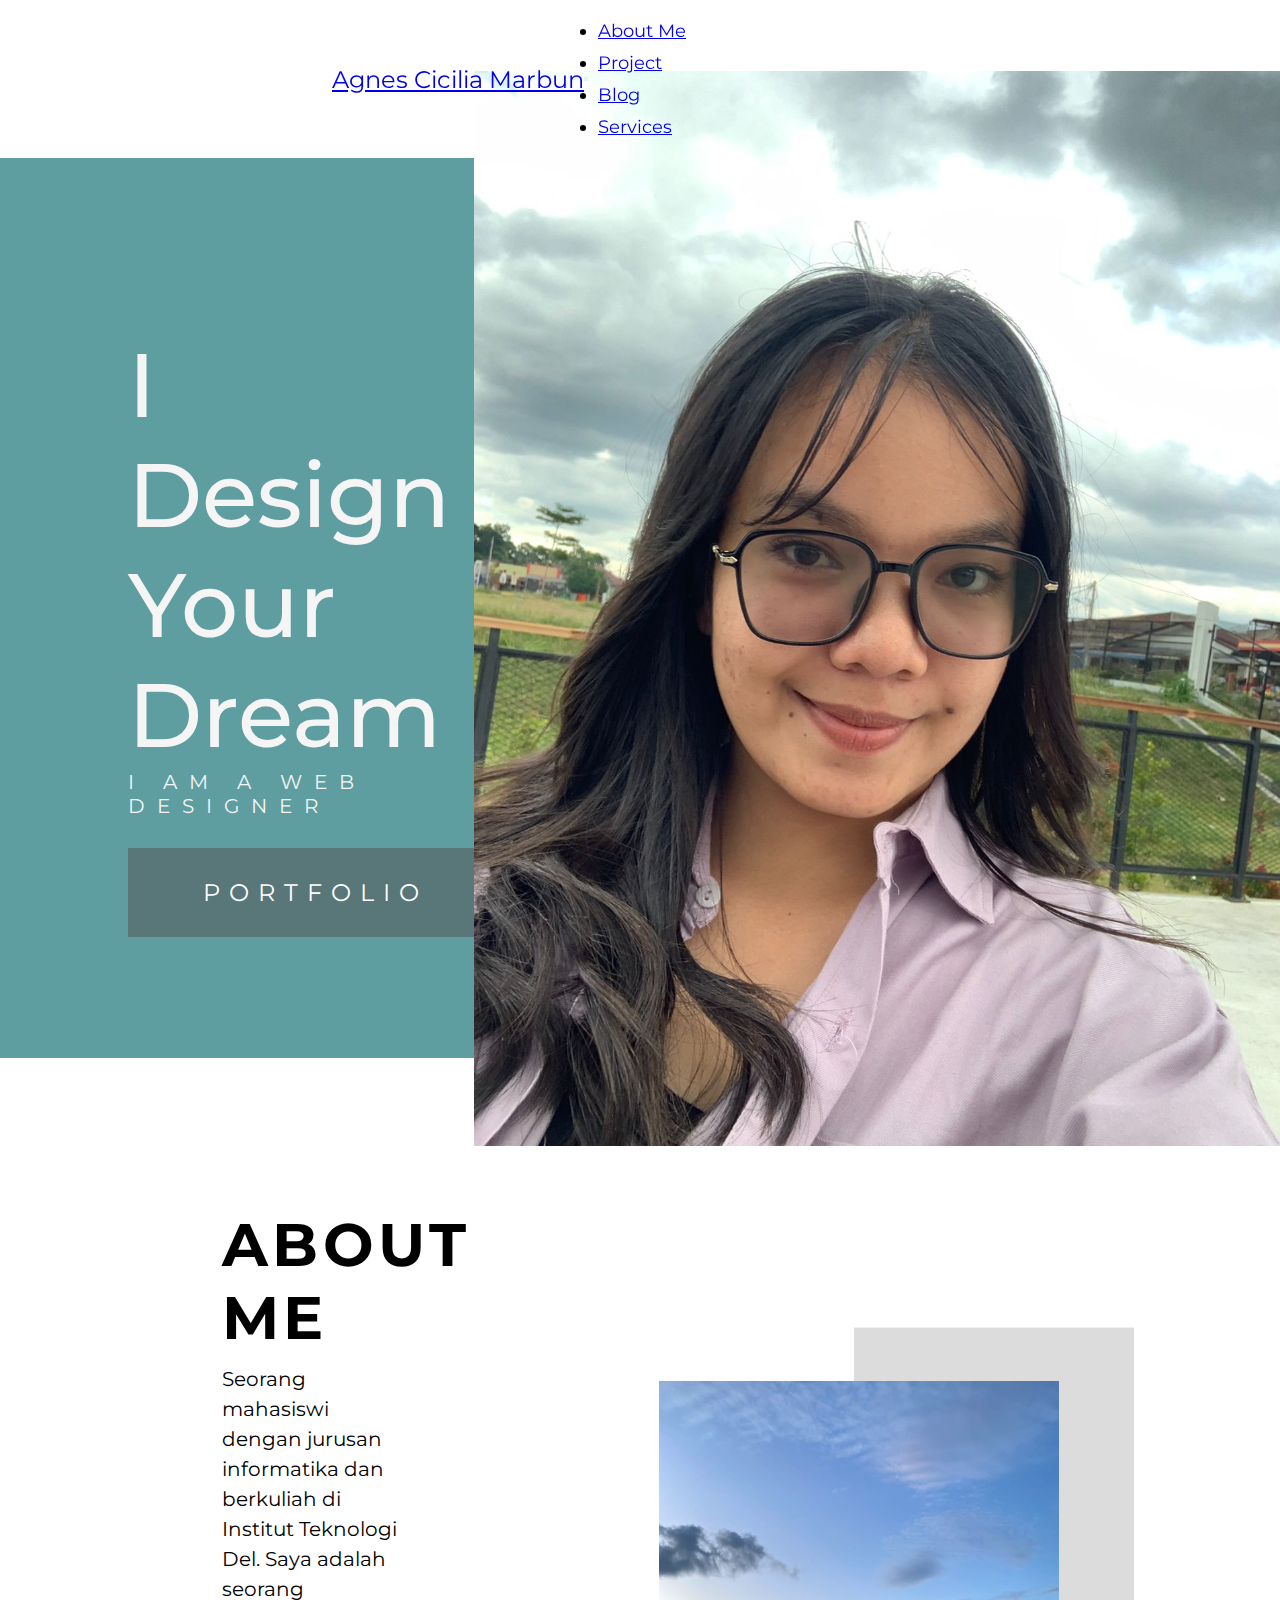
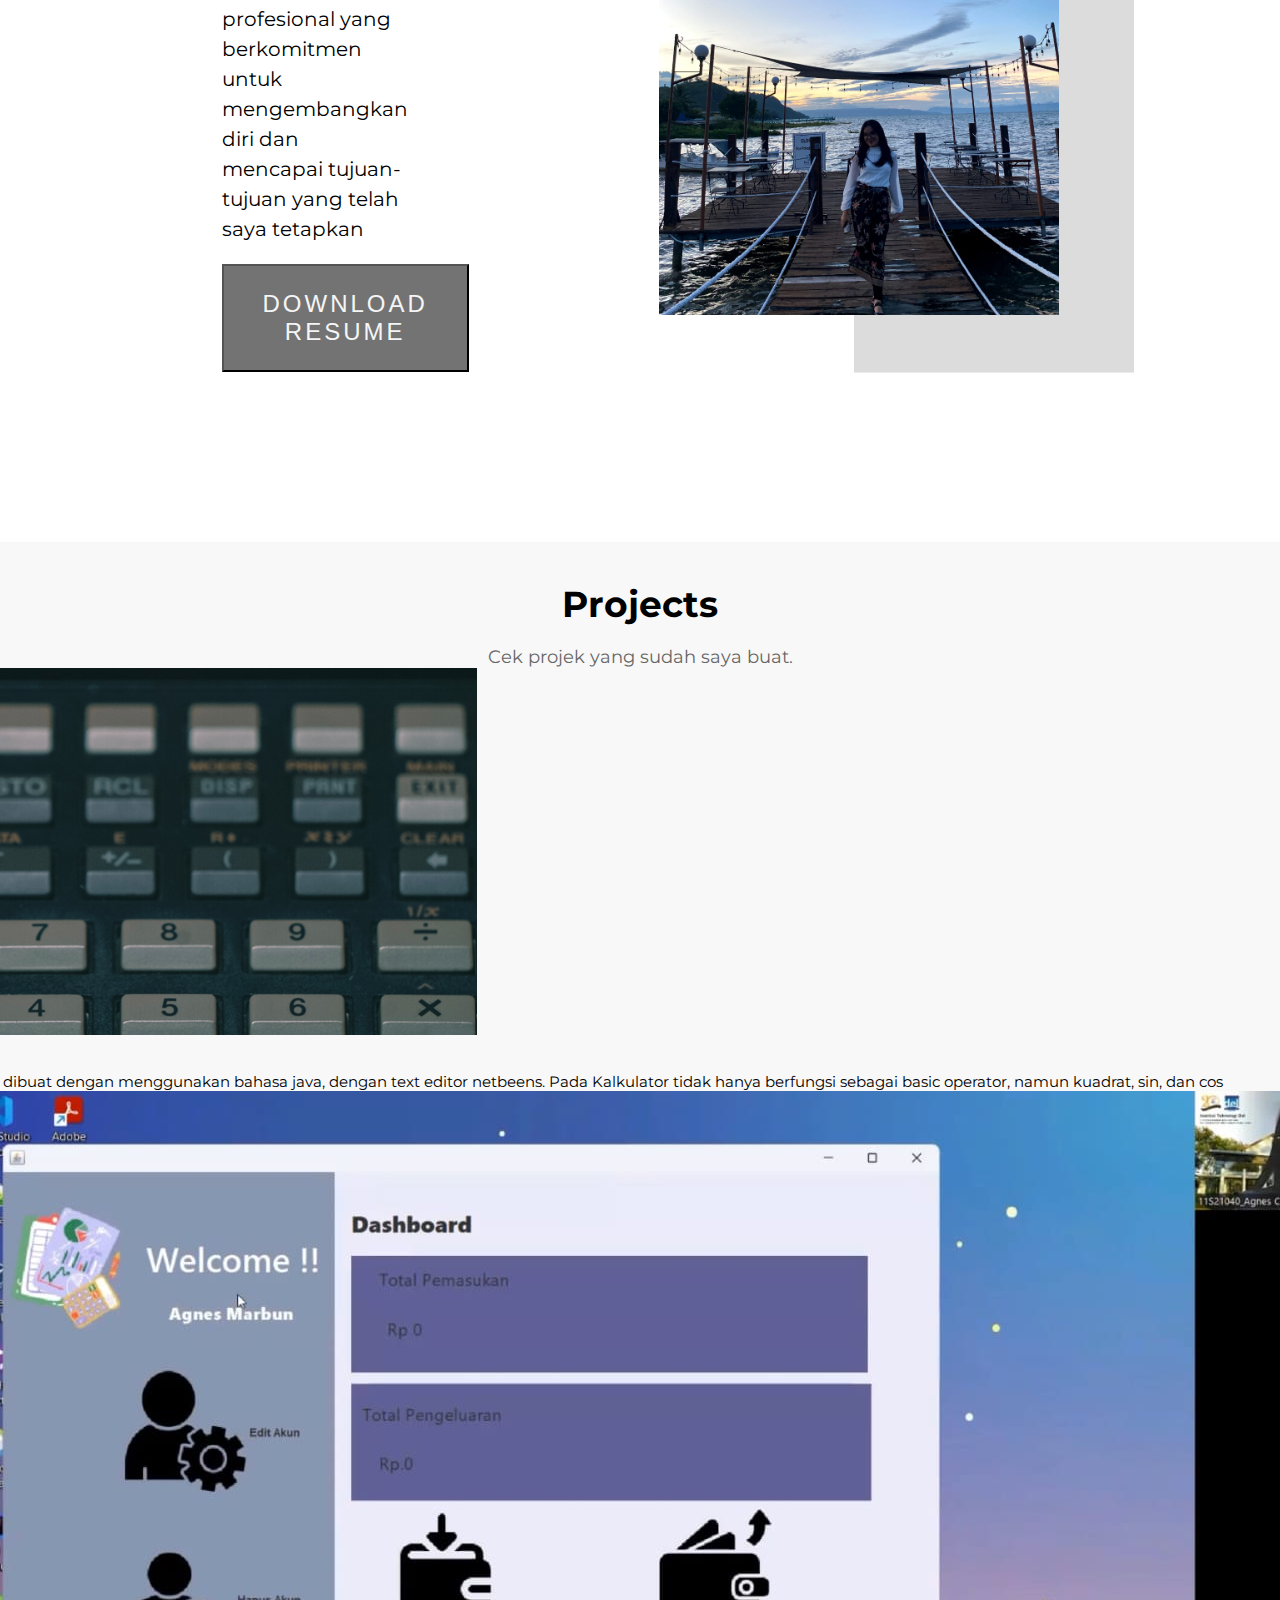
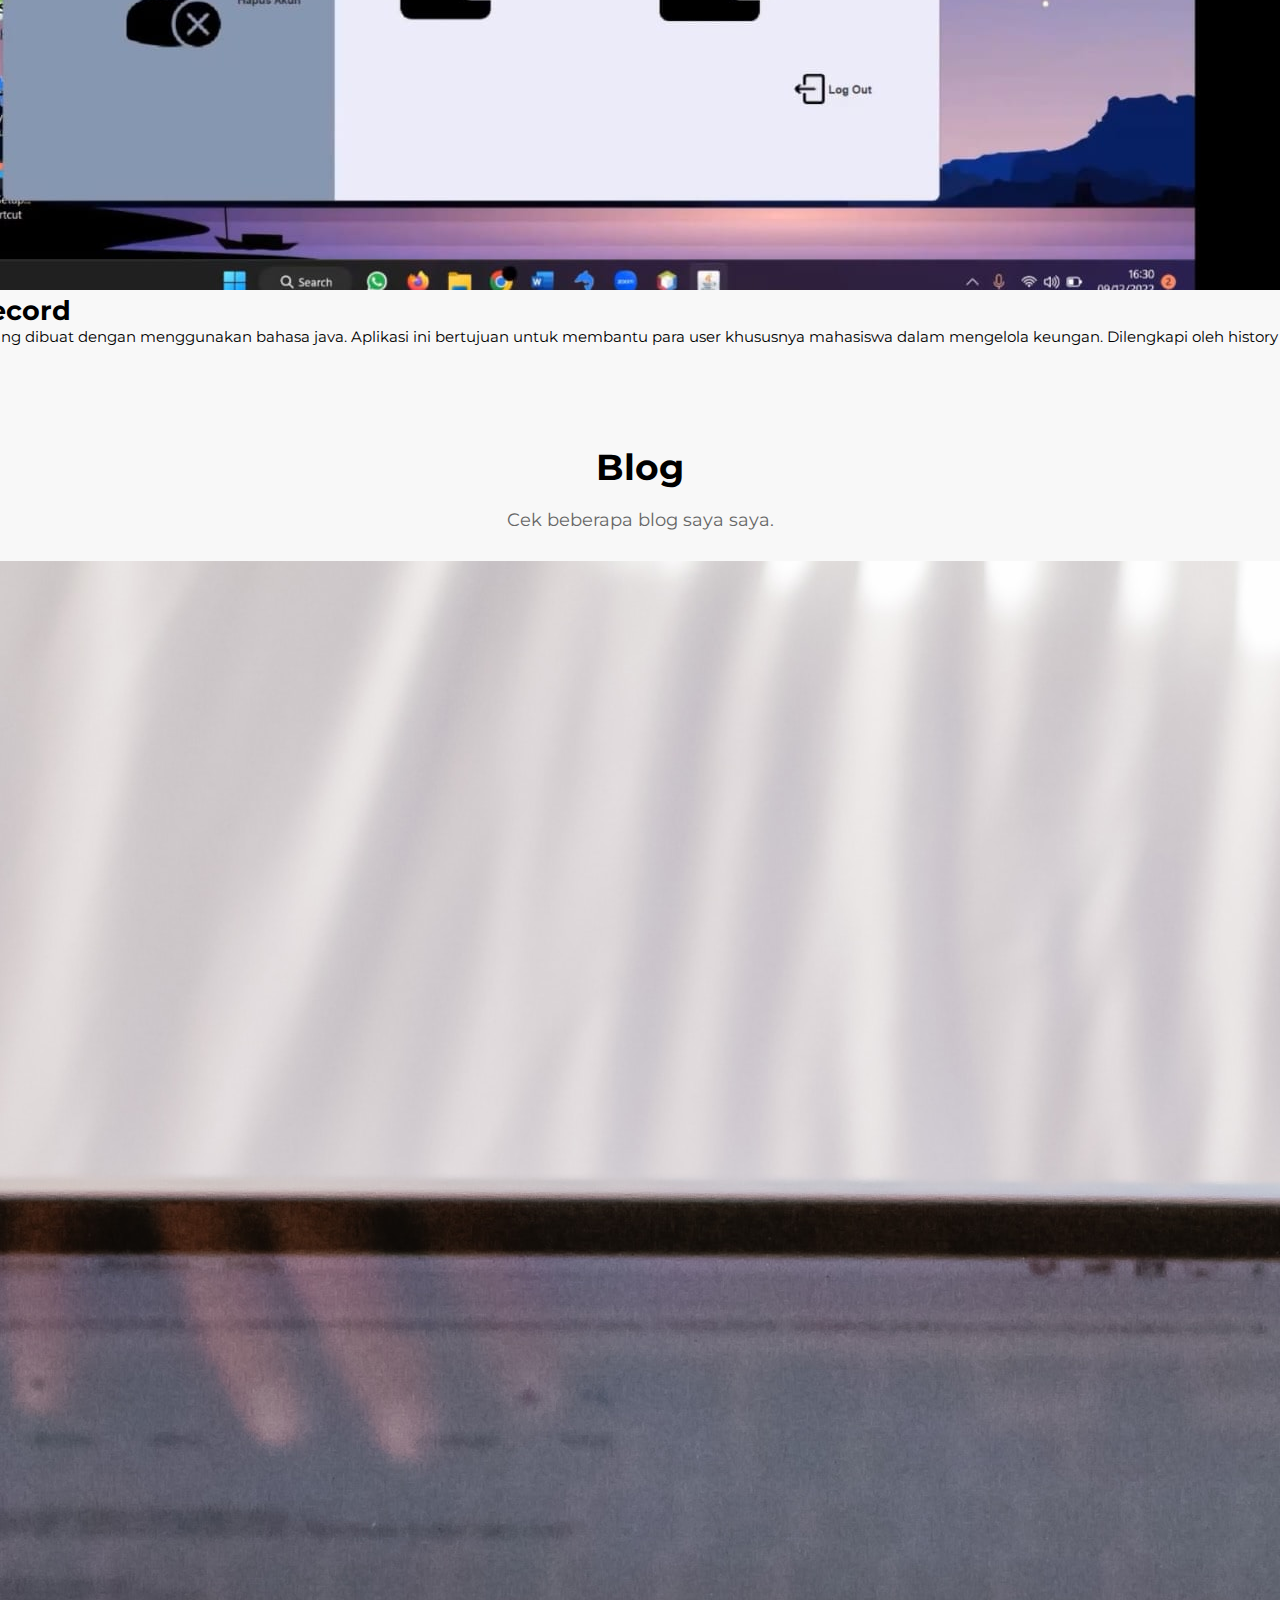
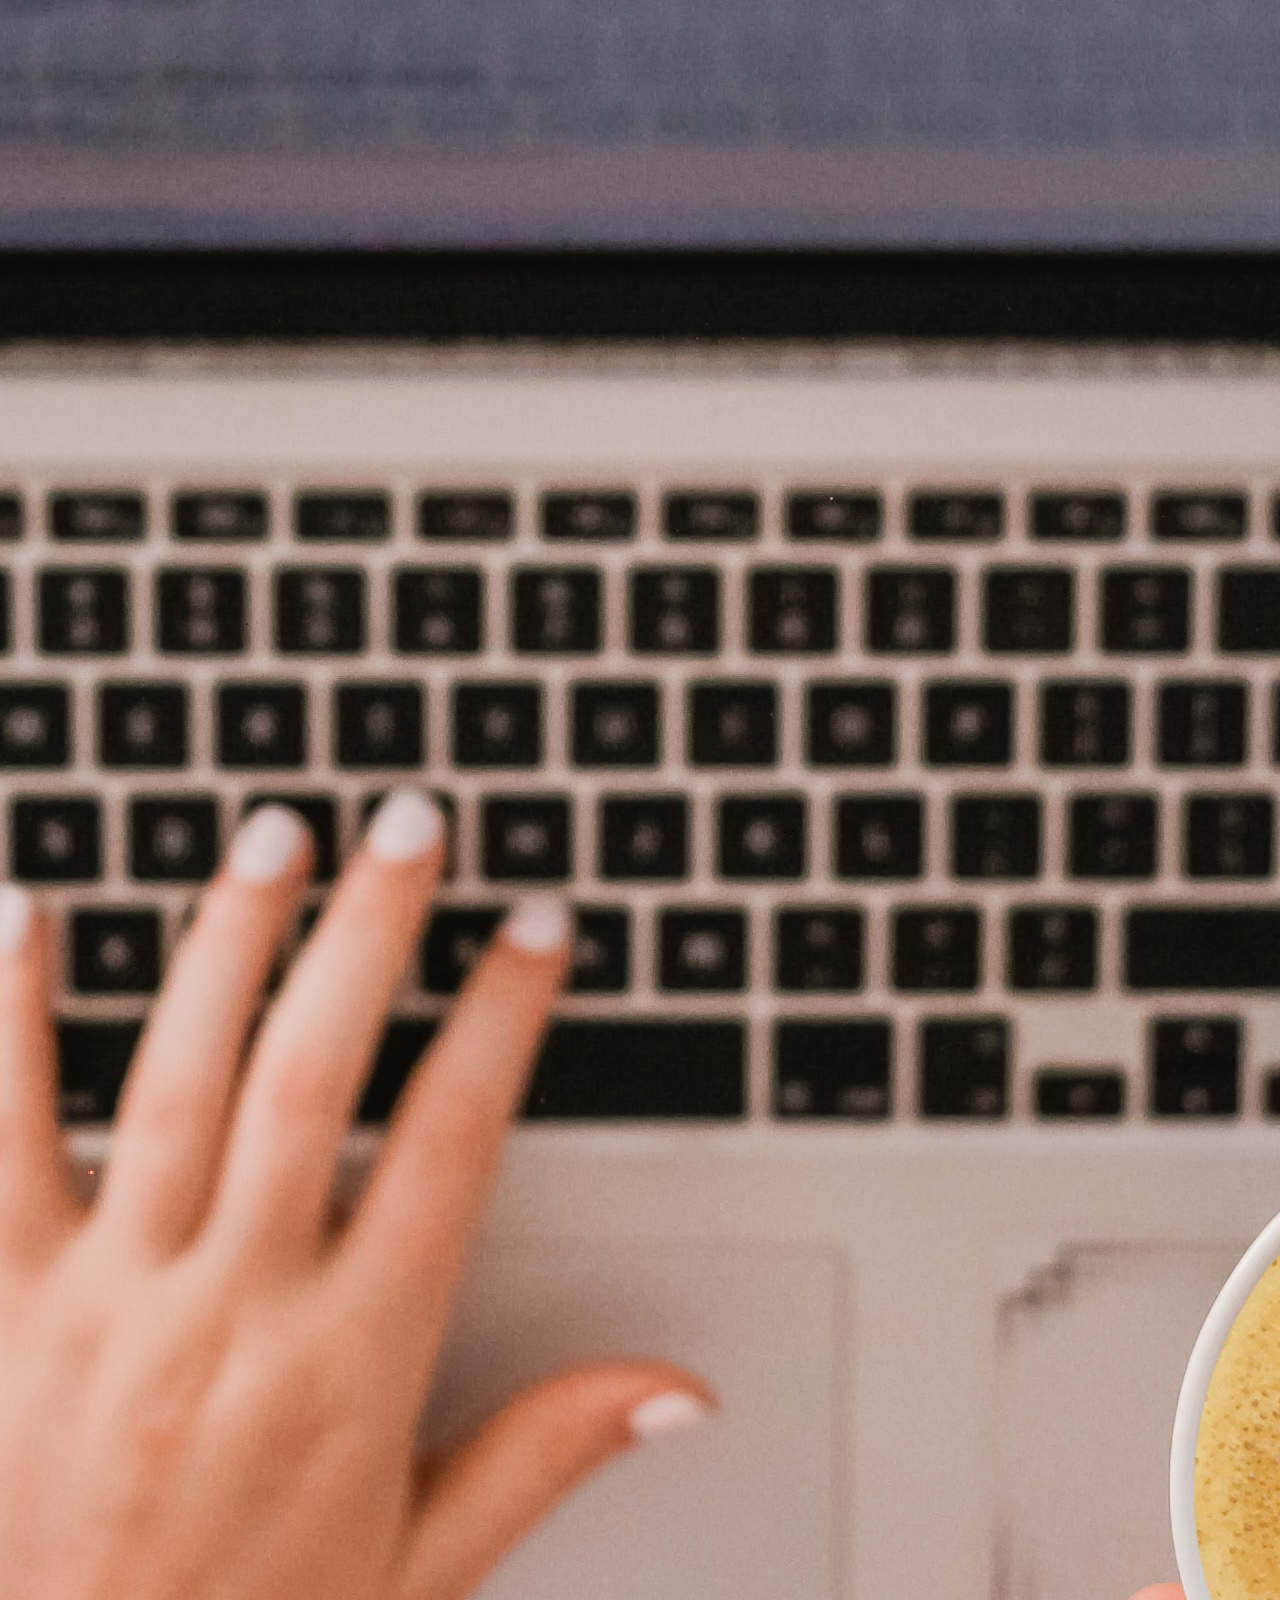
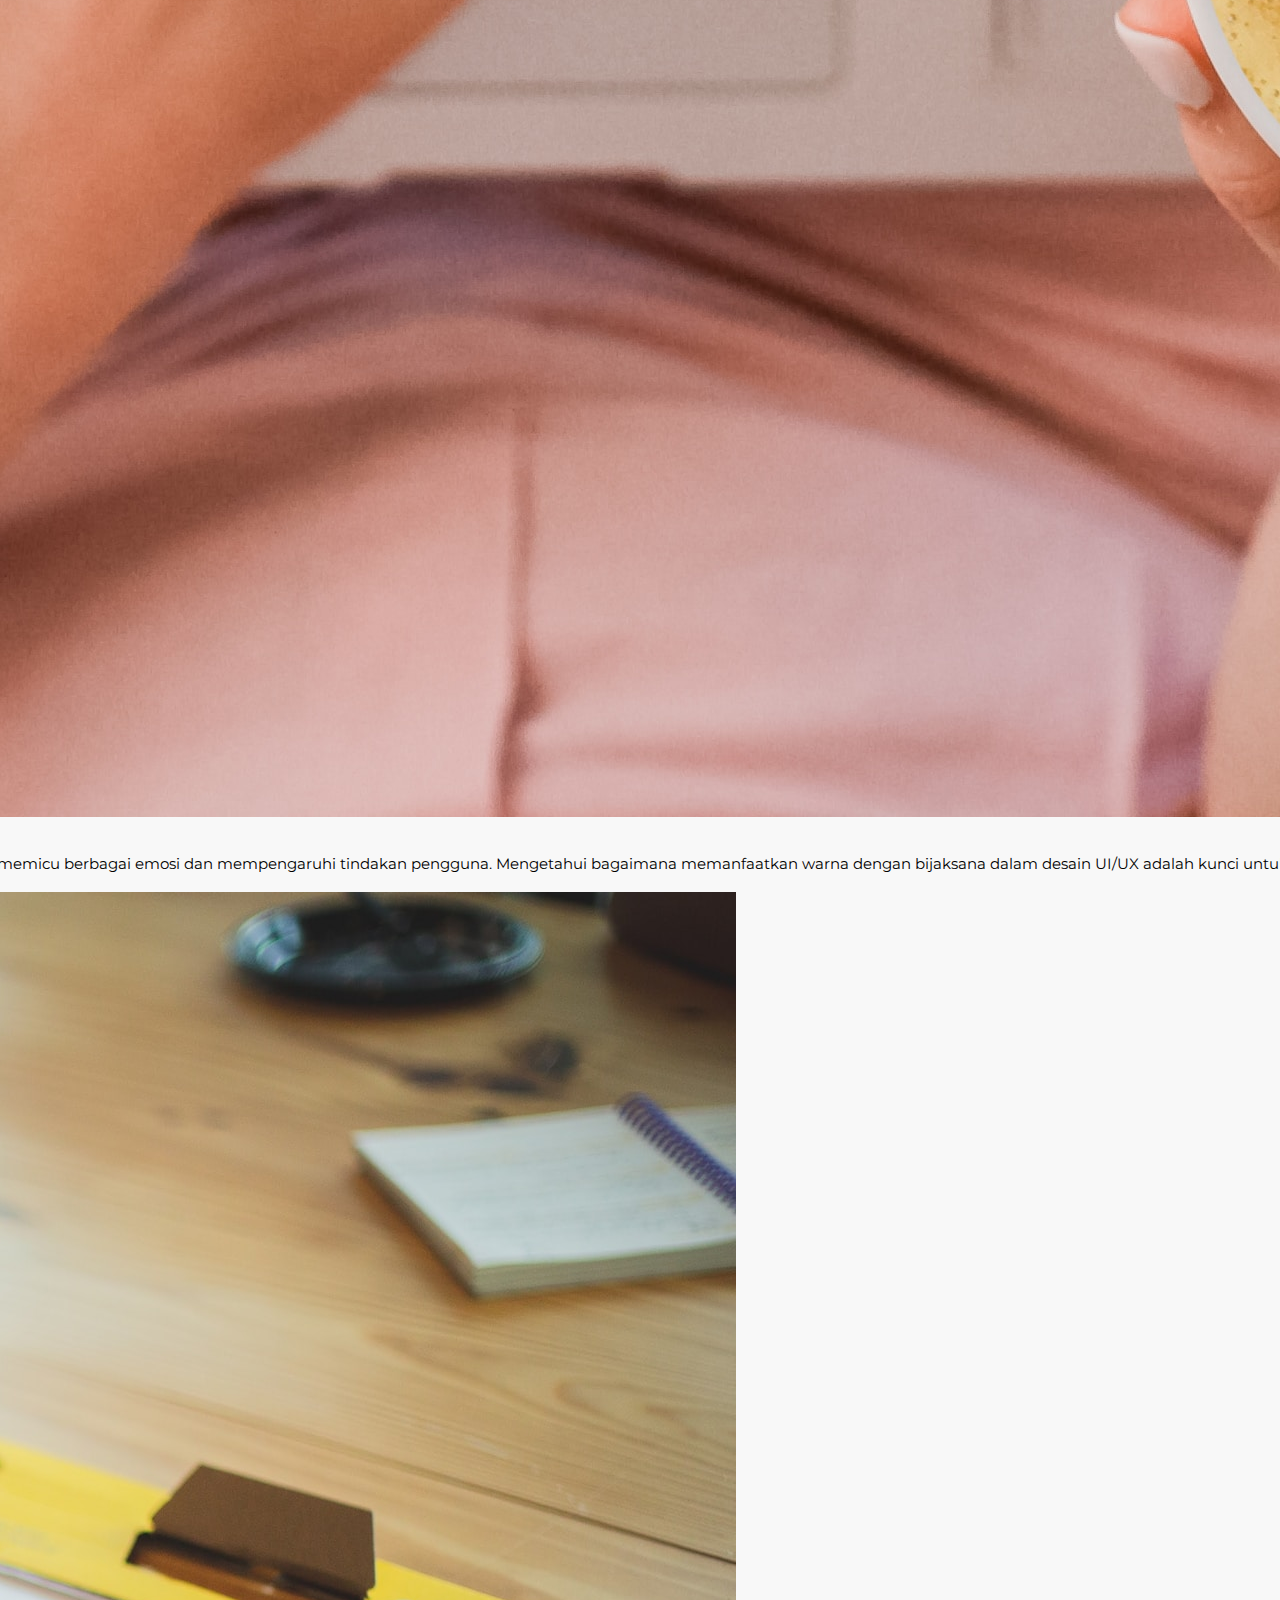
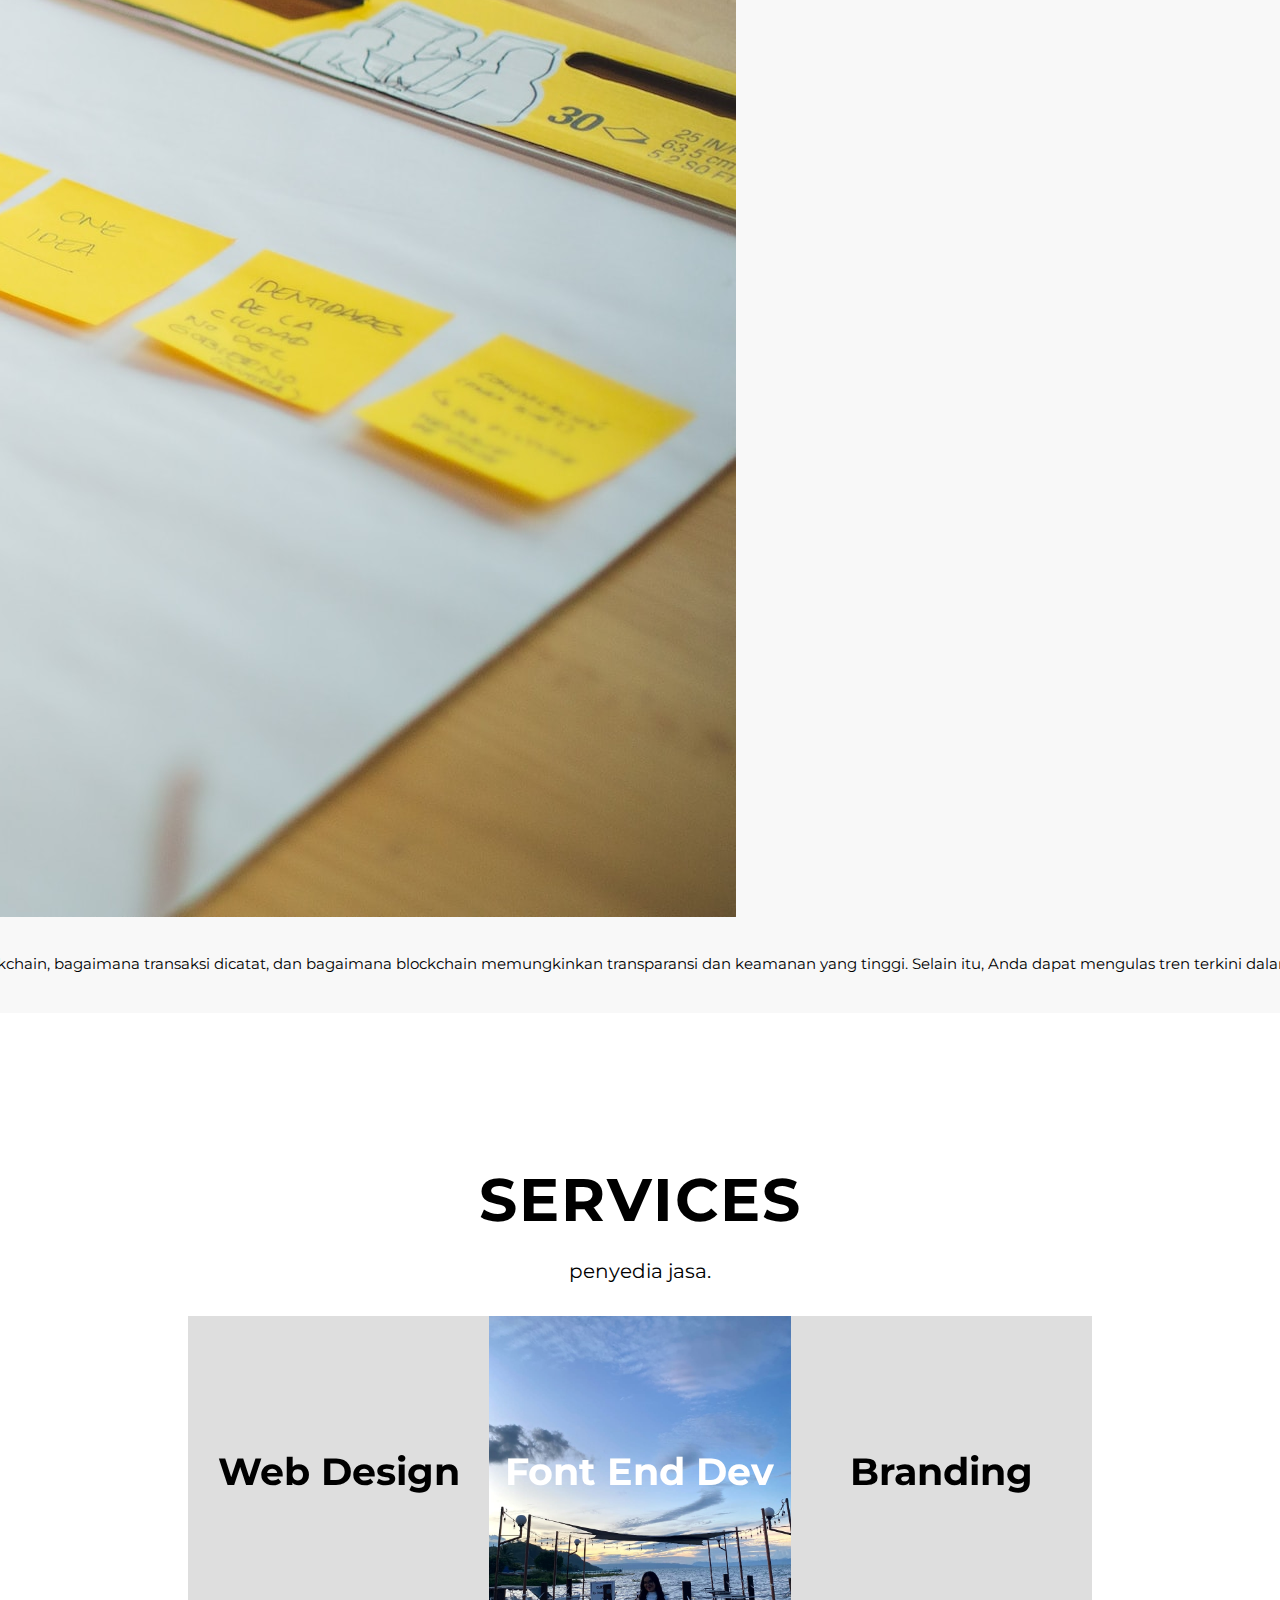
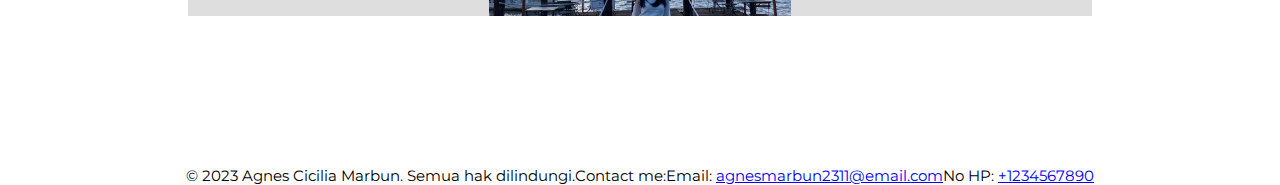
<file: index.html>
<!DOCTYPE html>
<html lang="en">
  <head>
    <meta charset="UTF-8" />
    <meta name="viewport" content="width=device-width, initial-scale=1.0" />
    <title>Agnes Cicilia Marbun</title>
    <link
      href="https://cdn.jsdelivr.net/npm/bootstrap@5.3.2/dist/css/bootstrap.min.css"
      rel="stylesheet"
      integrity="sha384-T3c6CoIi6uLrA9TneNEoa7RxnatzjcDSCmG1MXxSR1GAsXEV/Dwwykc2MPK8M2HN"
      crossorigin="anonymous"
    />
    <link rel="stylesheet" href="style.css" />
  </head>
  <body>
    <!-- nav-bar  -->
    <nav class="navbar navbar-expand-lg navbar-dark bg-dark">
      <header class="nav-bar">
      <div class="container">
          <a class="navbar-brand" href="#">Agnes Cicilia Marbun</a>
          <button class="navbar-toggler" type="button" data-bs-toggle="collapse" data-bs-target="#navbarNav" aria-controls="navbarNav" aria-expanded="false" aria-label="Toggle navigation">
              <span class="navbar-toggler-icon"></span>
          </button>
          <div class="collapse navbar-collapse" id="navbarNav">
            
              <ul class="navbar-nav ml-auto">
                  <li class="nav-item">
                      <a class="nav-link" href="#about">About Me</a>
                  </li>
                  <li class="nav-item">
                      <a class="nav-link" href="#projects">Project</a>
                  </li>
                  <li class="nav-item">
                      <a class="nav-link" href="#blog">Blog</a>
                  </li>
                  <li class="nav-item">
                      <a class="nav-link" href="#services">Services</a>
                  </li>
              </ul>
            </div>
          </div>
      </div>
    </header>
  </nav>
    <!-- End nav-bar  -->

    <!-- Hero Section  -->
    <section id="hero" class="hero container">
      <div class="hero-info">
        <h1 class="hero-info-heading">I Design <br />Your Dream</h1>
        <p class="hero-info-subheading">I am a web designer</p>
        <a href="#" type="button" class="hero-info-button">Portfolio</a>
      </div>
      <div class="hero-img">
        <img src="./images/img-1.jpg" alt="" />
      </div>
    </section>
    <!-- End Hero Section  -->

    <!-- About section  -->
    <section id="about" class="about container">
      <div class="about-info">
        <h1 class="about-info-heading">About Me</h1>
        <p class="about-info-desc">
          Seorang mahasiswi dengan jurusan informatika dan berkuliah di Institut
          Teknologi Del. Saya adalah seorang profesional yang berkomitmen untuk
          mengembangkan diri dan mencapai tujuan-tujuan yang telah saya tetapkan
        </p>
        <button type="button" class="btn btn-secondary">Download Resume</button>
      </div>
      <div class="about-img">
        <div class="about-img-wrapper">
          <img src="./images/img-2.jpg" alt="" />
        </div>
      </div>
    </section>
    <!-- End About section  -->

    <!-- Projects Section  -->
    <section id="projects" class="projects container">
      <div class="projects-header">
        <h1 class="projects-header-heading">Projects</h1>
        <p class="projects-header-desc">Cek projek yang sudah saya buat.</p>
      </div>
    <div class="row row-cols-1 row-cols-md-2 g-4">
      <div class="col">
        <div class="card">
          <img src="./images/project2.png" class="card-img-top" alt="...">
          <div class="card-body">
            <h5 class="card-title">Calculator</h5>
            <p class="card-text">Kalkulator sains yang dibuat dengan menggunakan bahasa java, dengan text editor netbeens. Pada Kalkulator
              tidak hanya berfungsi sebagai basic operator, namun kuadrat, sin, dan cos </p>
          </div>
        </div>
      </div>
      <div class="col">
        <div class="card">
          <img src="./images/project1.jpeg" class="card-img-top" alt="...">
          <div class="card-body">
            <h5 class="card-title">Financial record</h5>
            <p class="card-text">Catatan keuangan yang dibuat dengan menggunakan bahasa java. Aplikasi ini bertujuan untuk membantu para user khususnya
              mahasiswa dalam mengelola keungan. Dilengkapi oleh history setiap pengeluaran dan pemasukan
            </p>
          </div>
        </div>
      </div>
    </div>
  </section>
    <!-- End Projects Section  -->

    <!-- Blog Section -->
    <section id="blog" class="blog container">
      <div class="blog-header">
        <h1 class="blog-header-heading">Blog</h1>
        <p class="blog-header-desc">Cek beberapa blog saya saya.</p>
      </div>
      <div class="blog-list">
        <!-- Blog Post 1 -->
        <!-- <div class="blog-post">
          <img src="./images/blog2.jpg" alt="Blog Post 1" />
          <h2 class="blog-title">Menggunakan Warna dalam UI/UX</h2>
          <p class="blog-description">
            Dalam dunia desain UI/UX, warna memiliki peran krusial dalam
            mempengaruhi cara pengguna berinteraksi dengan produk atau situs
            web. Lebih dari sekadar estetika visual, warna memiliki kekuatan
            psikologis yang dapat memicu berbagai emosi dan mempengaruhi
            tindakan pengguna. Mengetahui bagaimana memanfaatkan warna dengan
            bijaksana dalam desain UI/UX adalah kunci untuk menciptakan
            pengalaman pengguna yang menarik, efisien, dan memuaskan. Dalam
            artikel ini, kita akan menjelajahi arti penting warna dalam desain
            UI/UX, memahami teori warna yang mendasarinya, serta menerapkan
            praktik terbaik dalam menciptakan harmoni visual..
          </p>
        </div> -->

        <!-- Blog Post 2 -->
        <!-- <div class="blog-post">
          <img src="./images/blog.jpg" alt="Blog Post 2" />
          <h2 class="blog-title">
            Blockchain: Mengungkap Keajaiban Teknologi di Balik Cryptocurrency
            dan Bisnis Terdesentralisasi
          </h2>
          <p class="blog-description">
            Dalam blog ini, Anda dapat membahas lebih lanjut tentang bagaimana
            teknologi blockchain telah merevolusi berbagai industri, termasuk
            keuangan, logistik, dan bahkan seni. Anda juga bisa menjelaskan
            konsep dasar blockchain, bagaimana transaksi dicatat, dan bagaimana
            blockchain memungkinkan transparansi dan keamanan yang tinggi.
            Selain itu, Anda dapat mengulas tren terkini dalam pengembangan
            blockchain dan cara perusahaan sedang mengadopsinya untuk
            meningkatkan efisiensi dan inovasi..
          </p>
        </div>
      </div> -->

    <div class="row row-cols-1 row-cols-md-2 g-4">
      <div class="col">
        <div class="card">
          <img src="./images/blog.jpg" class="card-img-top" alt="...">
          <div class="card-body">
            <h5 class="card-title">Menggunakan Warna dalam UI/UX</h5>
            <p class="card-text">Dalam dunia desain UI/UX, warna memiliki peran krusial dalam
              mempengaruhi cara pengguna berinteraksi dengan produk atau situs
              web. Lebih dari sekadar estetika visual, warna memiliki kekuatan
              psikologis yang dapat memicu berbagai emosi dan mempengaruhi
              tindakan pengguna. Mengetahui bagaimana memanfaatkan warna dengan
              bijaksana dalam desain UI/UX adalah kunci untuk menciptakan
              pengalaman pengguna yang menarik, efisien, dan memuaskan. Dalam
              artikel ini, kita akan menjelajahi arti penting warna dalam desain
              UI/UX, memahami teori warna yang mendasarinya, serta menerapkan
              praktik terbaik dalam menciptakan harmoni visual..</p>
          </div>
        </div>
      </div>
      <div class="col">
        <div class="card">
          <img src="./images/blog2.jpg" class="card-img-top" alt="...">
          <div class="card-body">
            <h5 class="card-title"> Blockchain: Mengungkap Keajaiban Teknologi di Balik Cryptocurrency
              dan Bisnis Terdesentralisasi</h5>
            <p class="card-text">Dalam blog ini, Anda dapat membahas lebih lanjut tentang bagaimana
              teknologi blockchain telah merevolusi berbagai industri, termasuk
              keuangan, logistik, dan bahkan seni. Anda juga bisa menjelaskan
              konsep dasar blockchain, bagaimana transaksi dicatat, dan bagaimana
              blockchain memungkinkan transparansi dan keamanan yang tinggi.
              Selain itu, Anda dapat mengulas tren terkini dalam pengembangan
              blockchain dan cara perusahaan sedang mengadopsinya untuk
              meningkatkan efisiensi dan inovasi..</p>
          </div>
        </div>
      </div>
    </div>
    </section>
    <!-- End Blog Section -->

    <!-- Service Section  -->
    <section id="services" class="services container">
      <div class="services-header">
        <h1 class="services-header-heading">services</h1>
        <p class="services-header-desc">penyedia jasa.</p>
      </div>
      <div class="services-info">
        <div class="service">
          <div class="service-card">
            <div class="service-front">
              <i class="fa fa-palette"></i>
              <h1 class="service-front-heading">Web Design</h1>
            </div>
            <div class="service-back">
              <h1 class="service-back-heading">Web Design</h1>
              <p class="service-back-desc">test</p>
            </div>
          </div>
        </div>
        <div class="service">
          <div class="service-card">
            <div class="service-front">
              <i class="fa fa-laptop-code"></i>
              <h1 class="service-front-heading">Font End Dev</h1>
            </div>
            <div class="service-back">
              <h1 class="service-back-heading">Front End Dev</h1>
              <p class="service-back-desc">test</p>
            </div>
          </div>
        </div>
        <div class="service">
          <div class="service-card">
            <div class="service-front">
              <i class="fa fa-building"></i>
              <h1 class="service-front-heading">Branding</h1>
            </div>
            <div class="service-back">
              <h1 class="service-back-heading">Branding</h1>
              <p class="service-back-desc">test</p>
            </div>
          </div>
        </div>
      </div>
    </section>
    <!-- End Service Section  -->

    <!-- Footer section  -->

  <footer id="footer" class="bg-dark text-white text-center py-3">
    <div class="container">
        <p>&copy; 2023 Agnes Cicilia Marbun. Semua hak dilindungi.</p>
        <!-- Informasi kontak -->
        <p>Contact me:</p>
        <p>Email: <a href="mailto:agnesmarbun2311@gmail.com">agnesmarbun2311@email.com</a></p>
        <p>No HP: <a href="tel:+1234567890">+1234567890</a></p>
        <!-- Tautan media sosial -->
        <div class="social-icons">
            <a href="https://www.facebook.com/yourprofile" target="_blank"><i class="bi bi-facebook"></i></a>
            <a href="https://twitter.com/yourprofile" target="_blank"><i class="bi bi-twitter"></i></a>
            <a href="https://www.instagram.com/yourprofile" target="_blank"><i class="bi bi-instagram"></i></a>
        </div>
    </div>
</footer>

    <!-- End Footer section  -->
    <script src="./app.js"></script>
    <script
      src="https://cdn.jsdelivr.net/npm/@popperjs/core@2.11.8/dist/umd/popper.min.js"
      integrity="sha384-I7E8VVD/ismYTF4hNIPjVp/Zjvgyol6VFvRkX/vR+Vc4jQkC+hVqc2pM8ODewa9r"
      crossorigin="anonymous"
    ></script>
    <script
      src="https://cdn.jsdelivr.net/npm/bootstrap@5.3.2/dist/js/bootstrap.min.js"
      integrity="sha384-BBtl+eGJRgqQAUMxJ7pMwbEyER4l1g+O15P+16Ep7Q9Q+zqX6gSbd85u4mG4QzX+"
      crossorigin="anonymous"
    ></script>
  </body>
</html>
</file>
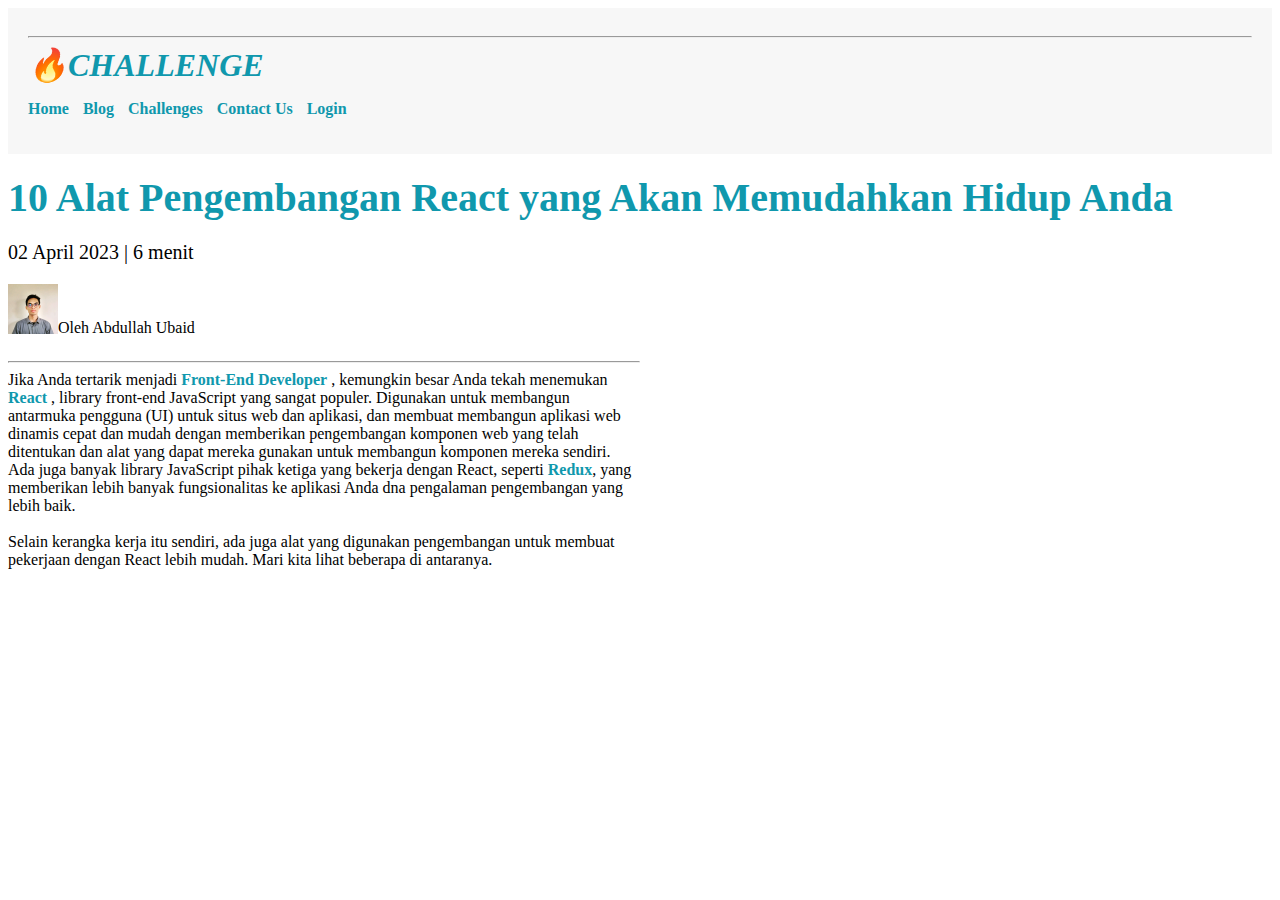
<file: challenge.html>
<!DOCTYPE html>
<html lang="en">
<head>
    <meta charset="UTF-8">
    <meta http-equiv="X-UA-Compatible" content="IE=edge">
    <meta name="viewport" content="width=device-width, initial-scale=1.0">
    <title>Praktikum PABWE</title>
    <link rel="stylesheet" href="challenge.css">
</head>
<body>
    <header>
        <hr />
        <h1>🔥CHALLENGE</h1>
        <nav>
          <ul>
            <a href="index.html">Home </a>
            <a href="index.html">Blog </a>
            <a href="challenge.html">Challenges </a>
            <a href="contact.html">Contact Us </a>
            <a href="login.html">Login </a>
          </ul>
        </nav>
      </header>
      <div class="judul">10 Alat Pengembangan React yang Akan Memudahkan Hidup Anda</div>

      <div class="content">
        <div class="tanggal">
            02 April 2023 | 6 menit
        </div>
      <div class="profile">
        <img src="abdullah.jpeg" alt="foto">
        <p>Oleh Abdullah Ubaid</p>
      </div>
      <hr>
      </div>

      <div class="content">
        Jika Anda tertarik menjadi <span>Front-End Developer</span> , kemungkin besar Anda tekah menemukan <span>React</span> , library front-end JavaScript yang sangat populer. Digunakan untuk membangun antarmuka pengguna (UI) untuk situs web dan aplikasi, dan membuat membangun aplikasi web dinamis cepat dan mudah dengan memberikan pengembangan komponen web yang telah ditentukan dan alat yang dapat mereka gunakan untuk membangun komponen mereka sendiri. Ada juga banyak library JavaScript pihak ketiga yang bekerja dengan React, seperti <span>Redux</span>, yang memberikan lebih banyak fungsionalitas ke aplikasi Anda dna pengalaman pengembangan yang lebih baik.
        <br>
        <br>
        Selain kerangka kerja itu sendiri,  ada juga alat yang digunakan pengembangan untuk membuat pekerjaan dengan React lebih mudah. Mari kita lihat beberapa di antaranya.
      </div>
      
</body>
</html>
</file>
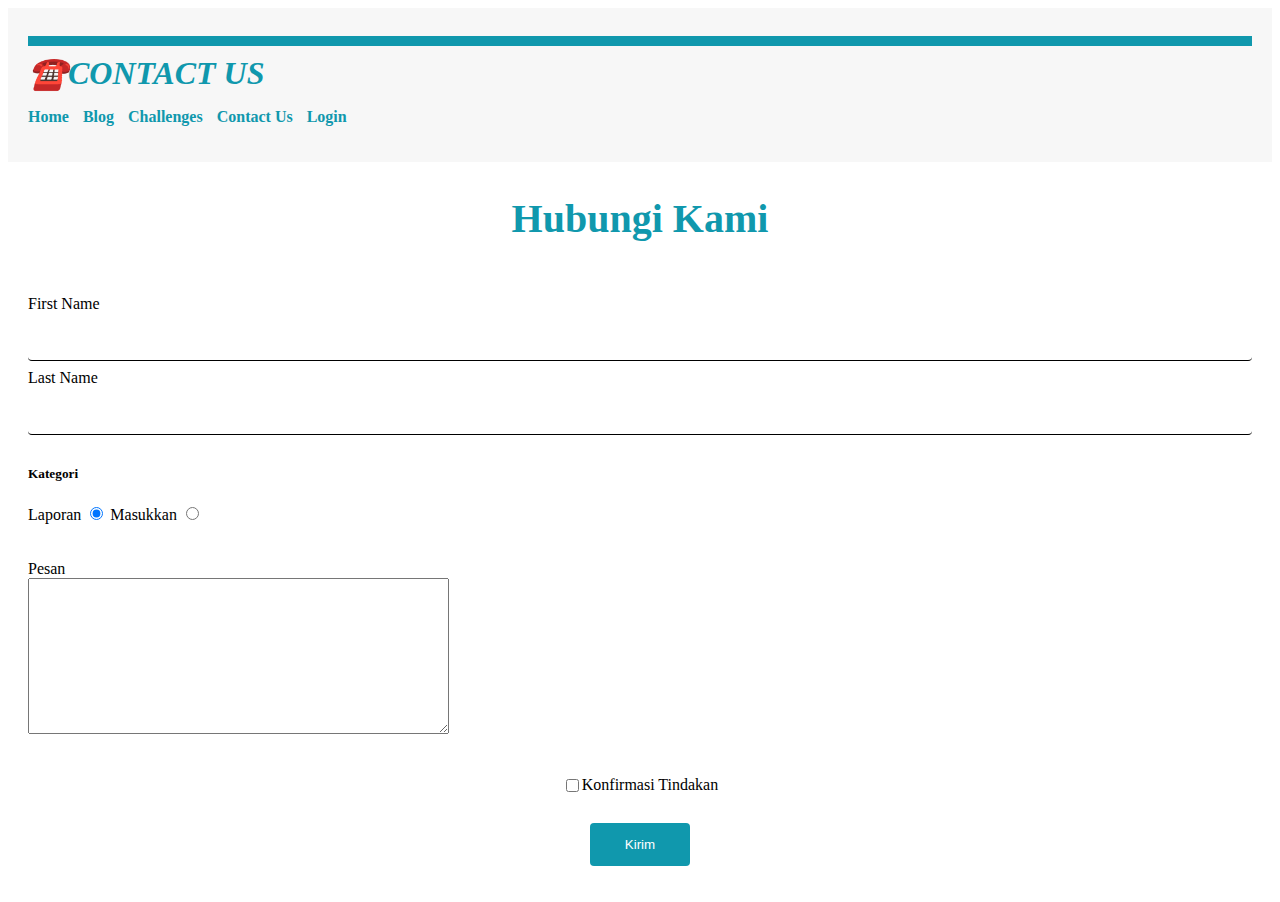
<file: contact.html>
<!DOCTYPE html>
<html lang="en">
  <head>
    <meta charset="UTF-8" />
    <meta name="viewport" content="width=device-width, initial-scale=1.0" />
    <title>Praktikum PABWE</title>
    <link rel="stylesheet" href="contact.css" />
  </head>
  <body>
    <header>
      <hr />
      <h1>☎️CONTACT US</h1>
      <nav>
        <ul>
          <a href="index.html">Home </a>
          <a href="index.html">Blog </a>
          <a href="challenge.html">Challenges </a>
          <a href="contact.html">Contact Us </a>
          <a href="login.html">Login </a>
        </ul>
      </nav>
    </header>
    <h2>Hubungi Kami</h2>
    <div>
      <form action="/action_page.php">
        <label for="fname">First Name</label>
        <input type="text" id="fname" name="firstname" placeholder="" />

        <label for="lname">Last Name</label>
        <input type="text" id="lname" name="lastname" placeholder="" />

        <h5>Kategori</h5>
        <label class="container"
          >Laporan
          <input type="radio" checked="checked" name="radio" />
          <span class="checkmark"></span>
        </label>
        <label class="container"
          >Masukkan
          <input type="radio" name="radio" />
          <span class="checkmark"></span>
        </label>
        <br /><br /><br />
        <label for="pesan">Pesan</label>
        <br />
        <textarea name="pesan" id="pesan" cols="50" rows="10"></textarea>
        <br /><br />
        
        <label class="confirm">
          <input type="checkbox" name="checkbox" />
          <span class="checkmark">Konfirmasi Tindakan</span>
        </label>
      <center>
        <input type="submit" value="Kirim" />
      </center>
      </form>
    </div>
  </body>
</html>
</file>
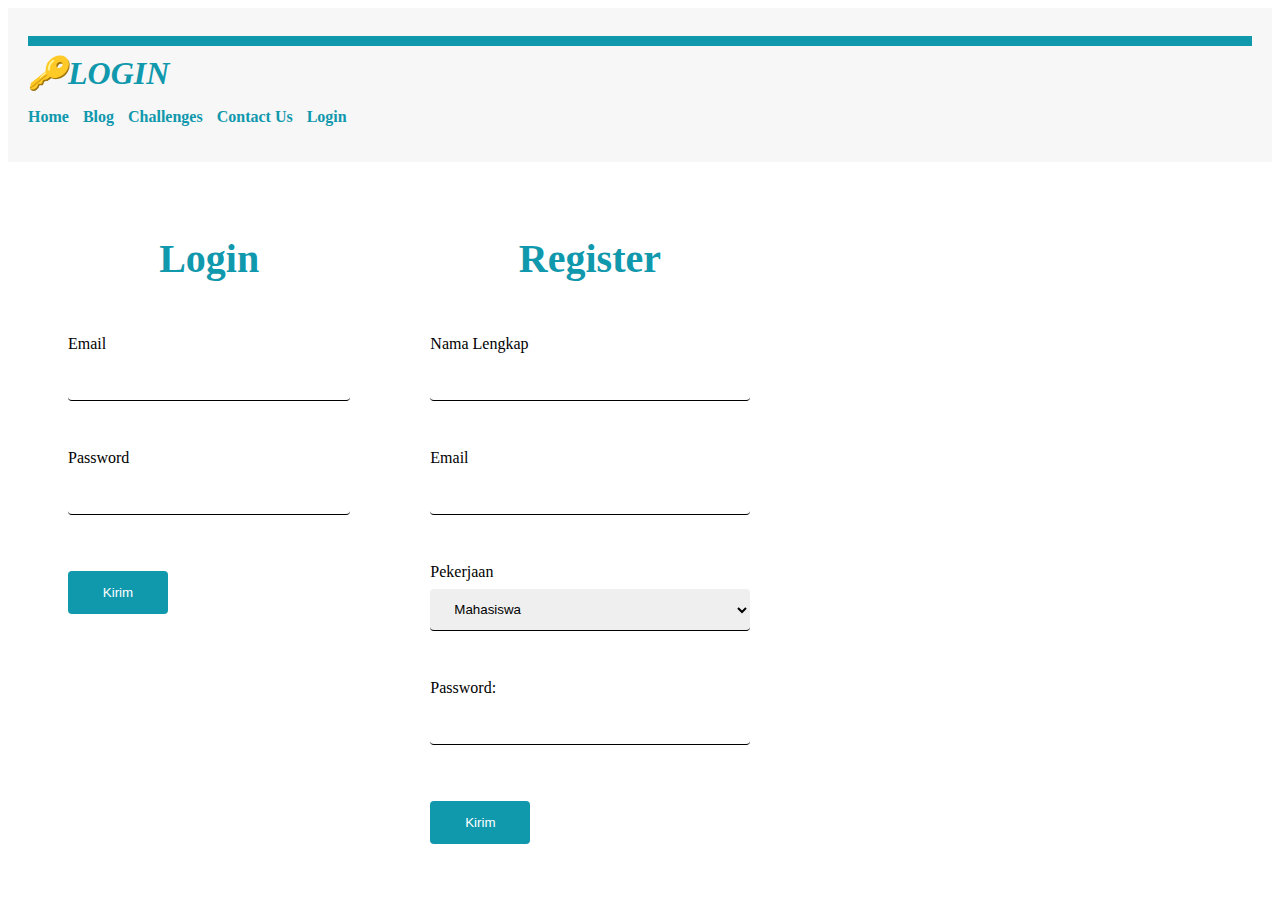
<file: login.html>
<!DOCTYPE html>
<html lang="en">
<head>
    <meta charset="UTF-8">
    <meta http-equiv="X-UA-Compatible" content="IE=edge">
    <meta name="viewport" content="width=device-width, initial-scale=1.0">
    <title>Praktikum PABWE</title>
    <link rel="stylesheet" href="login.css">
</head>
<body>
    <header>
        <hr />
        <h1>🔑LOGIN</h1>
        <nav>
          <ul>
            <a href="index.html">Home </a>
            <a href="index.html">Blog </a>
            <a href="challenge.html">Challenges </a>
            <a href="contact.html">Contact Us </a>
            <a href="login.html">Login </a>
          </ul>
        </nav>
      </header>
      <div class="container">
      <div class="login-container">
        <h2>Login</h2>
        <form action="proses_login.php" method="post">
            <div class="form-group">
                <label for="username">Email</label>
                <input type="text" id="username" name="username" required>
            </div>
            <div class="form-group">
                <label for="password">Password</label>
                <input type="text" id="password" name="password" required>
            </div>
            <div class="form-group">
                <input type="submit" value="Kirim">
            </div>
        </form>
    </div>
    <div class="registrasi-container">
        <h2>Register</h2>
        <form action="proses_login.php" method="post">
            <div class="form-group">
                <label for="username">Nama Lengkap</label>
                <input type="text" id="username" name="username" required>
            </div>
            <div class="form-group">
                <label for="password">Email</label>
                <input type="text" id="password" name="password" required>
            </div>
            <div class="form-group">
                <label for="cars">Pekerjaan</label>
                <select name="cars" id="cars">
                <option value="mahasiswa">Mahasiswa</option>
                <option value="dosen">Dosen</option>
                <option value="ta">TA</option>
                </select>
            </div>
            <div class="form-group">
                <label for="password">Password:</label>
                <input type="text" id="password" name="password" required>
            </div>
            <div class="form-group">
                <input type="submit" value="Kirim">
            </div>
        </form>
    </div>
</div>
</body>
</html>
</file>
<file: style.css>
@import url("https://fonts.googleapis.com/css?family=Montserrat:300,400,700&display=swap");
* {
  padding: 0;
  margin: 0;
  box-sizing: border-box;
}

html {
  font-size: 15px;
  font-family: "Montserrat", sans-serif;
  scroll-behavior: smooth;
}
.container {
  width: 100%;
  height: auto;
  display: flex;
  align-items: center;
  justify-content: center;
}
.navbar{
  padding: 10px;
  font-size: 18px;
  position: sticky;
    top: 0;
    z-index: 100;
}
.nav-item{
  margin: 10px;
}

.ml-auto{
  margin-left: auto;
}
.navbar-brand{
  font-size: 24px;
}

.hero {
  min-height: 80vh;
  width: 100%;
  padding-top: 50px;
  justify-content: center;
  background-color: cadetblue;
  display: flex;
  flex-direction: column-reverse;
  justify-content: center;
  align-items: center;
}
.hero .hero-info {
  width: 100%;
  text-align: center;
}
.hero .hero-info .hero-info-heading {
  font-size: 5rem;
  font-weight: 500;
  color: whitesmoke;
}
.hero .hero-info .hero-info-subheading {
  font-size: 1.6rem;
  text-transform: uppercase;
  letter-spacing: 0.5rem;
  color: whitesmoke;
}
.hero .hero-info .hero-info-button {
  margin-top: 30px;
  padding: 2rem 5rem;
  display: inline-block;
  font-size: 1.6rem;
  text-transform: uppercase;
  color: white;
  text-decoration: none;
  letter-spacing: 0.6rem;
  background-color: rgba(85, 85, 85, 0.534);
}
.hero .hero-img {
  height: auto;
  width: 80%;
  margin-bottom: 3rem;
}
.hero .hero-img img {
  height: 100%;
  width: 100%;
}
/* End Hero Section */

/* About Section  */
.about {
  width: 100%;
  min-height: 50vh;
  padding: 10rem 5rem;
  flex-direction: column;
}
.about .about-info {
  text-align: center;
}
.about .about-info .about-info-heading {
  font-size: 4rem;
  text-transform: uppercase;
  letter-spacing: 0.3rem;
  color: black;
}
.about .about-info .about-info-desc {
  font-size: 1.3rem;
  line-height: 2rem;
  margin-top: 10px;
}
.about .about-info .about-info-button {
  padding: 1.6rem 2.6rem;
  display: inline-block;
  background-color: rgba(0, 0, 0, 0.548);
  color: whitesmoke;
  text-decoration: none;
  font-size: 1.6rem;
  text-transform: uppercase;
  letter-spacing: 0.2rem;
  margin-top: 20px;
  margin-bottom: 20px;
}
.btn-secondary{
  color: aqua;
  padding: 1.6rem 2.6rem;
  display: inline-block;
  background-color: rgba(0, 0, 0, 0.548);
  color: whitesmoke;
  text-decoration: none;
  font-size: 1.6rem;
  text-transform: uppercase;
  letter-spacing: 0.2rem;
  margin-top: 20px;
  margin-bottom: 20px;
}
.about .about-img {
  margin-top: 50px;
  display: block;
}
.about .about-img .about-img-wrapper {
  margin-top: 50px;
  height: auto;
  max-width: 400px;
  position: relative;
  display: inline-block;
}
.about .about-img .about-img-wrapper img {
  height: 100%;
  width: 100%;
}
.about .about-img .about-img-wrapper::after {
  position: absolute;
  content: "";
  right: -5rem;
  top: 50%;
  transform: translateY(-50%);
  width: 70%;
  height: 120%;
  background-color: rgba(34, 33, 33, 0.158);
  z-index: -1;
}
/* End About Section  */

/* Projects Section */
#projects {
  background-color: #f8f8f8;
  padding: 40px 0;
  flex-direction: column;
}

.projects-header {
  text-align: center;
}

.projects-header-heading {
  font-size: 36px;
  margin-bottom: 20px;
}

.projects-header-desc {
  font-size: 18px;
  color: #666;
}

.projects-list {
  display: flex;
  flex-wrap: wrap;
  justify-content: space-around;
  margin-top: 30px;
}

.project {
  width: calc(33.33% - 20px);
  margin-bottom: 20px;
  box-shadow: 0 0 5px rgba(0, 0, 0, 0.2);
  border-radius: 5px;
  overflow: hidden;
}

.project img {
  max-width: 100%;
  height: auto;
  display: block;
}

.project-title {
  font-size: 24px;
  padding: 10px;
  background-color: #333;
  color: #fff;
}

.project-description {
  font-size: 16px;
  padding: 10px;
}
.card-title{
  font-size: 27px;
}

/* Blog Section */
#blog {
  background-color: #f8f8f8;
  padding: 40px 0;
  flex-direction: column;
}

.blog-header {
  text-align: center;
}

.blog-header-heading {
  font-size: 36px;
  margin-bottom: 20px;
}

.blog-header-desc {
  font-size: 18px;
  color: #666;
}

.blog-list {
  display: flex;
  flex-wrap: wrap;
  justify-content: space-around;
  margin-top: 30px;
}

.blog-post {
  width: calc(50% - 20px);
  margin-bottom: 20px;
  box-shadow: 0 0 5px rgba(0, 0, 0, 0.2);
  border-radius: 5px;
  overflow: hidden;
}

.blog-post img {
  max-width: 100%;
  height: auto;
  display: block;
}

.blog-title {
  font-size: 24px;
  padding: 10px;
  background-color: #333;
  color: #fff;
}

.blog-description {
  font-size: 16px;
  padding: 10px;
}

/* Services section  */
.services {
  flex-direction: column;
  min-height: 60vh;
  padding: 10rem 5rem;
}
.services .services-header {
  width: 100%;
  text-align: center;
}
.services .services-header .services-header-heading {
  font-size: 4rem;
  text-transform: uppercase;
  letter-spacing: 2px;
  color: black;
}
.services .services-header .services-header-desc {
  font-size: 1.3rem;
  line-height: 2rem;
  margin-top: 20px;
}
.services .services-info {
  margin-top: 30px;
  display: flex;
  align-items: center;
  justify-content: center;
  width: 100%;
  flex-direction: column;
}
.services .services-info .service {
  width: 100%;
  min-height: 300px;
  position: relative;
  transition: 0.3s ease transform;
  margin: 5px;
}
.services .services-info .service .service-card {
  position: absolute;
  height: 100%;
  width: 100%;
  transform-style: preserve-3d;
  transition: 0.3s ease transform;
  display: block;
}
.services .services-info .service .service-card .service-front,
.services .services-info .service .service-card .service-back {
  position: absolute;
  left: 0;
  top: 0;
  height: 100%;
  width: 100%;
  backface-visibility: hidden;
  display: flex;
  flex-direction: column;
  align-items: center;
  justify-content: center;
  background-color: rgba(0, 0, 0, 0.13);
  padding: 10px;
}
.services .services-info .service .service-card .service-back {
  transform: rotateY(180deg);
}
.services .services-info .service .service-card .service-front i {
  font-size: 4rem;
  color: black;
  margin-bottom: 10px;
}
.services
  .services-info
  .service
  .service-card
  .service-front
  .service-front-heading,
.services
  .services-info
  .service
  .service-card
  .service-back
  .service-back-heading {
  font-size: 2.5rem;
  text-transform: capitalize;
}
.services .services-info .service:hover .service-card {
  transform: rotateY(180deg);
}
.services
  .services-info
  .service
  .service-card
  .service-back
  .service-back-desc {
  font-size: 1.3rem;
  margin-top: 10px;
  text-align: center;
}
.services .services-info .service:nth-child(2) .service-card .service-front {
  background-image: url(./images/img-2.jpg);
  background-size: cover;
  position: relative;
  color: white;
}
.services
  .services-info
  .service:nth-child(2)
  .service-card
  .service-front::after {
  content: "";
  position: absolute;
  left: 0;
  top: 0;
  height: 100%;
  width: 100%;
  background-color: rgba(0, 0, 0, 0.274);
  z-index: -1;
}
.services .services-info .service:nth-child(2) .service-card .service-front i {
  color: white;
}
/* End Services section  */

/* Footer section  */
.footer {
  min-height: 20vh;
  width: 100%;
  background-color: black;
  color: white;
  flex-direction: column;
  text-align: center;
  padding: 5rem;
}
.footer .footer-contact {
  padding: 20px;
}
.footer .footer-contact .footer-contact-heading {
  font-size: 2.5rem;
  text-transform: uppercase;
  letter-spacing: 2px;
  margin-bottom: 10px;
}
.footer .footer-contact .footer-contact-info {
  font-size: 1.4rem;
  padding-top: 10px;
  letter-spacing: 0.2rem;
}
.footer .footer-social-follow .footer-social-icon a {
  color: white;
  font-size: 3rem;
  margin: 0.4rem;
  display: inline-block;
}
/* End Footer section  */

/* Media query for desktop and tab  */
@media only screen and (min-width: 768px) {
  .nav-bar .nav-list .hamburger {
    display: none;
  }
  .nav-bar {
    width: 80%;
  }
  .nav-bar .nav-list ul {
    transform: translateX(0);
    position: initial;
    padding: 0;
    z-index: initial;
    background-color: transparent;
  }
  .nav-bar .nav-list ul li {
    display: inline-block;
  }
  .hero {
    height: 100vh;
    flex-direction: row;
    padding-left: 10%;
    justify-content: center;
    align-items: center;
  }
  .hero .hero-info {
    max-width: 30%;
    text-align: left;
  }
  .hero .hero-info .hero-info-subheading {
    font-size: 1.3rem;
    letter-spacing: 0.5rem;
  }
  .hero .hero-img {
    min-width: 400px;
    max-width: 1000px;
  }
  .about {
    width: 80%;
    margin: 0 auto;
    flex-direction: row;
  }
  .about .about-info {
    width: 50%;
    text-align: left;
    padding-right: 17rem;
  }
  .services .services-header .services-header-desc {
    max-width: 500px;
    padding-top: 20px;
    margin: 0 auto;
  }
  .services .services-info {
    flex-direction: row;
    width: 80%;
  }
  .services .services-info .service {
    margin: 0;
  }
}
/* End Media query for desktop and tab  */

/* Media Query For Desktop Only  */
@media only screen and (min-width: 1200px) {
  .hero .hero-info .hero-info-heading {
    font-size: 6rem;
  }
  .hero .hero-info .hero-info-subheading {
    letter-spacing: 0.8rem;
  }
}
/* End Media Query For Desktop Only  */
</file>
<file: challenge.css>
header {
    background-color: #f7f7f7;
    color: white;
    padding: 20px;
  }

  header h1 {
    margin: 0;
  }

  nav ul {
    list-style: none;
    padding: 0;
  }

  nav a {
    text-decoration: none;
    margin-right: 10px;
  }
  h1 {
    color: #1098ad;
    font-weight: bold;
    font-style: italic;
  }
  a {
    color: #1098ad;
    font-weight: bold;
  }

  .judul{
    margin-top: 20px;
    font-size: 40px;
    color: #1098ad;
    font-weight: bold;
  }
  .tanggal{
    margin-top: 20px;
    font-size: 20px;
  }
  img{
    width: 50px;
    height: 50px;
  }
.profile{
    display: flex;
    margin-top: 20px;
}
p{
    margin-top: 35px;
}
span{
    color: #1098ad;
    font-weight: bold;
}
.content{
    margin-right: 50%;
}
</file>
<file: contact.css>
header {
  background-color: #f7f7f7;
  color: white;
  padding: 20px;
}

header h1 {
  margin: 0;
}

nav ul {
  list-style: none;
  padding: 0;
}

nav a {
  text-decoration: none;
  margin-right: 10px;
}
h1 {
  color: #1098ad;
  font-weight: bold;
  font-style: italic;
}
a {
  color: #1098ad;
  font-weight: bold;
}
hr {
  border: 5px solid  #1098ad;
}

h2 {
  font-size: 40px;
  text-align: center;
  color: #1098ad;
}
input[type=text], select {
  width: 100%;
  padding: 12px 20px;
  margin: 8px 0;
  display: inline-block;
  border: none;
  border-bottom: 1px solid #000000;
  border-radius: 4px;
  box-sizing: border-box;
}

.container {
  text-align: center;
}

input[type=submit] {
  width: 100px;
  background-color: #1098ad;
  color: white;
  padding: 14px 20px;
  margin: 8px 0;
  border: none;
  border-radius: 4px;
  cursor: pointer;
}
input[type=submit]:hover {
  background-color: #1098ad;
}

div {
  border-radius: 5px;
  padding: 20px;
}
.confirm {
  display: flex;
  justify-content:center;
  padding: 20px;
  align-items: center;
}
</file>
<file: login.css>
header {
    background-color: #f7f7f7;
    color: white;
    padding: 20px;
  }
  
  header h1 {
    margin: 0;
  }
  
  nav ul {
    list-style: none;
    padding: 0;
  }
  
  nav a {
    text-decoration: none;
    margin-right: 10px;
  }
  h1 {
    color: #1098ad;
    font-weight: bold;
    font-style: italic;
  }
  a {
    color: #1098ad;
    font-weight: bold;
  }
  hr {
    border: 5px solid  #1098ad;
  }
  h2 {
    font-size: 40px;
    text-align: center;
    color: #1098ad;
  }
  input[type=text], select {
    width: 100%;
    padding: 12px 20px;
    margin: 8px 0;
    display: inline-block;
    border: none;
    border-bottom: 1px solid #000000;
    border-radius: 4px;
    box-sizing: border-box;
  }
  input[type=submit] {
    width: 100px;
    background-color: #1098ad;
    color: white;
    padding: 14px 20px;
    margin: 8px 0;
    border: none;
    border-radius: 4px;
    cursor: pointer;
  }
  input[type=submit]:hover {
    background-color: #1098ad;
  }
  
  div {
    border-radius: 5px;
    padding: 20px;
  }
  .confirm {
    display: flex;
    justify-content:center;
    padding: 20px;
    align-items: center;
  }
  .container{
    display: flex;
  }
  .login-container{
    align-items: center;
  }
  .register-container{
    align-items: center;
  }
</file>
